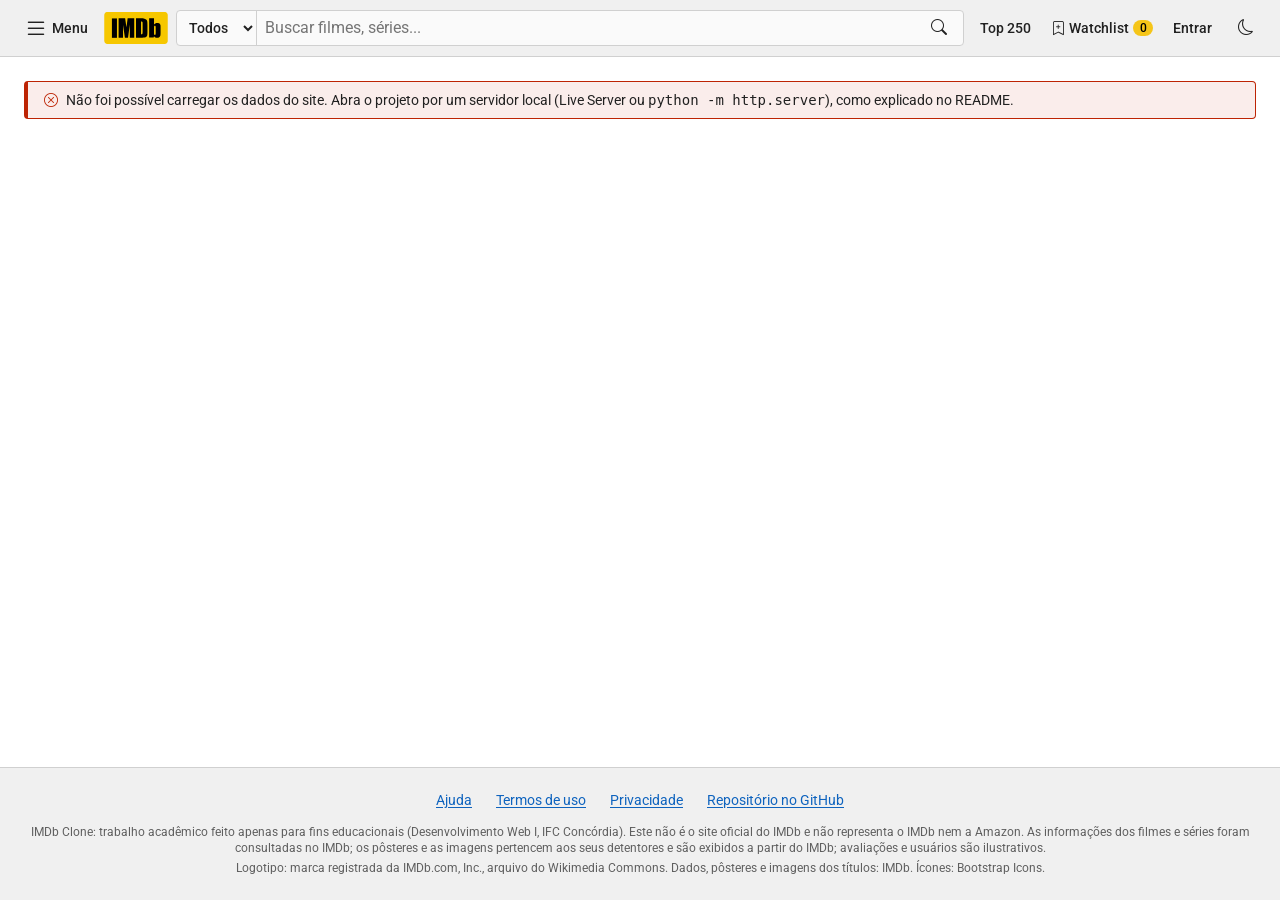
<file: titulo.html>
<!DOCTYPE html>
<html lang="pt-BR">
<head>
  <meta charset="UTF-8">
  <meta name="viewport" content="width=device-width, initial-scale=1">
  <title>Título · IMDb Clone</title>
  <meta name="description" content="Ficha do título: sinopse, elenco, nota média e avaliações.">
  <!-- Fonte Roboto (Google Fonts) e Bootstrap Icons (CDN), conforme a Tabela 5 da Parte 1 -->
  <link rel="preconnect" href="https://fonts.googleapis.com">
  <link rel="preconnect" href="https://fonts.gstatic.com" crossorigin>
  <link rel="stylesheet" href="https://fonts.googleapis.com/css2?family=Roboto:wght@300;400;500;600&display=swap">
  <link rel="stylesheet" href="https://cdn.jsdelivr.net/npm/bootstrap-icons@1.11.3/font/bootstrap-icons.min.css">
  <!-- CSS próprio, em camadas: variáveis → base → componentes → páginas -->
  <link rel="stylesheet" href="css/variaveis.css">
  <link rel="stylesheet" href="css/base.css">
  <link rel="stylesheet" href="css/componentes.css">
  <link rel="stylesheet" href="css/paginas.css">
  <!-- Aplica o tema salvo antes de desenhar a página (evita piscar) -->
  <script src="js/tema-inicial.js"></script>
</head>
<body data-pagina="titulo" data-raiz=".">
  <a class="pular-conteudo" href="#conteudo">Pular para o conteúdo</a>
  <noscript><p class="alerta alerta-erro">Este site precisa de JavaScript ativado para carregar os títulos e as interações.</p></noscript>

  <!-- ===== Cabeçalho global (igual em todas as páginas públicas) ===== -->
  <header class="cabecalho" id="cabecalho">
    <div class="cabecalho-interno">
      <!-- Botão do menu: o JS alterna .aberta em #menu-principal e aria-expanded -->
      <button class="botao-menu" id="botao-menu" type="button" aria-controls="menu-principal" aria-expanded="false">
        <i class="bi bi-list" aria-hidden="true"></i>
        <span class="botao-menu-texto">Menu</span>
        <span class="visualmente-oculto">Abrir menu</span>
      </button>

      <a class="logo" href="index.html">
        <img src="img/logo-imdb.svg" alt="IMDb Clone, ir para a página inicial" width="64" height="32">
      </a>

      <!-- Busca do cabeçalho: envia por GET para a página de busca -->
      <form class="busca-cabecalho" id="form-busca-cabecalho" action="busca.html" method="get" role="search">
        <label class="visualmente-oculto" for="busca-tipo">Tipo de título</label>
        <select id="busca-tipo" name="tipo">
          <option value="">Todos</option>
          <option value="filme">Filmes</option>
          <option value="serie">Séries</option>
        </select>
        <label class="visualmente-oculto" for="busca-termo">Buscar títulos</label>
        <input type="search" id="busca-termo" name="q" placeholder="Buscar filmes, séries..." autocomplete="off">
        <button type="submit">
          <i class="bi bi-search" aria-hidden="true"></i>
          <span class="visualmente-oculto">Buscar</span>
        </button>
      </form>

      <div class="atalhos">
        <a class="atalho atalho-mobile" href="busca.html"><i class="bi bi-search" aria-hidden="true"></i> Buscar</a>
        <a class="atalho atalho-desktop" href="top250.html">Top 250</a>
        <a class="atalho atalho-desktop" href="watchlist.html">
          <i class="bi bi-bookmark-plus" aria-hidden="true"></i> Watchlist
          <span class="contador" data-contador-watchlist>0</span>
        </a>
        <a class="atalho" href="admin/login.html">Entrar</a>
      </div>

      <!-- Alternar tema: o JS troca html[data-tema="escuro"] -->
      <button class="botao-tema" id="botao-tema" type="button" aria-pressed="false">
        <i class="bi bi-moon" aria-hidden="true"></i>
        <span class="visualmente-oculto">Ativar tema escuro</span>
      </button>
    </div>

    <!-- Gaveta do menu (estado "menu aberto" do wireframe) -->
    <nav class="gaveta" id="menu-principal" aria-label="Menu principal">
      <div class="gaveta-topo">
        <button class="botao botao-contorno botao-icone" id="fechar-menu" type="button">
          <i class="bi bi-x-lg" aria-hidden="true"></i>
          <span class="visualmente-oculto">Fechar menu</span>
        </button>
      </div>
      <ul class="gaveta-lista">
        <li><a href="index.html"><i class="bi bi-house" aria-hidden="true"></i> Início</a></li>
        <li><a href="busca.html"><i class="bi bi-search" aria-hidden="true"></i> Busca</a></li>
        <li><a href="top250.html"><i class="bi bi-trophy" aria-hidden="true"></i> Top 250</a></li>
        <li><a href="watchlist.html"><i class="bi bi-bookmark-plus" aria-hidden="true"></i> <span>Watchlist (<span data-contador-watchlist>0</span>)</span></a></li>
        <li><a href="admin/login.html"><i class="bi bi-person-circle" aria-hidden="true"></i> Entrar</a></li>
      </ul>
    </nav>
  </header>

  <main id="conteudo">
    <!-- ===== Ficha do título (o JS/PHP preenche a partir do id na URL) ===== -->
    <article class="ficha" id="ficha-titulo" hidden>
      <header class="ficha-topo">
        <div>
          <h1 id="titulo-nome">Carregando título…</h1>
          <ul class="metadados">
          </ul>
        </div>
        <div class="ficha-notas">
          <div>
            <p class="rotulo-nota">Nota média</p>
            <p class="nota"><i class="bi bi-star-fill" aria-hidden="true"></i> <span class="nota-valor" id="nota-media">—</span><span class="nota-max">/10</span> <span class="nota-votos"></span></p>
          </div>
          <div>
            <p class="rotulo-nota">Sua avaliação</p>
            <button class="botao botao-contorno botao-pequeno" type="button" data-abrir-modal="modal-avaliacao">
              <i class="bi bi-star" aria-hidden="true"></i> Avaliar
            </button>
          </div>
        </div>
      </header>

      <!-- Mídia: pôster, cena e ações principais -->
      <div class="ficha-midia">
        <img class="poster ficha-poster" src="img/sem-poster.svg" alt="" width="300" height="450">

        <!-- Cena do título (o JS preenche com a imagem de banner) -->
        <figure class="cena">
          <img src="img/sem-poster.svg" alt="" width="1280" height="720">
        </figure>

        <div class="ficha-acoes">
          <button class="botao botao-primario botao-grande botao-bloco botao-watchlist" type="button" aria-pressed="false">
            <i class="bi bi-plus-lg" aria-hidden="true"></i> Adicionar à Watchlist
          </button>
          <a class="botao botao-contorno botao-bloco ficha-acao-secundaria" href="#">
            <i class="bi bi-images" aria-hidden="true"></i> Ver foto
          </a>
        </div>
      </div>

      <!-- Gêneros, sinopse e equipe -->
      <div class="ficha-info">
        <ul class="lista-chips" aria-label="Gêneros">
        </ul>
        <p class="sinopse" id="titulo-sinopse"></p>
        <dl class="ficha-equipe">
          <div>
            <dt>Direção</dt>
            <dd></dd>
          </div>
          <div>
            <dt>Elenco</dt>
            <dd></dd>
          </div>
        </dl>
      </div>
    </article>

    <!-- ===== Avaliações aprovadas (RN02: só aparecem depois da moderação) ===== -->
    <section class="avaliacoes" id="avaliacoes" aria-labelledby="titulo-avaliacoes" hidden>
      <div class="secao-topo">
        <h2 class="titulo-secao" id="titulo-avaliacoes">Avaliações de usuários <span class="nota-votos"></span></h2>
        <button class="botao botao-contorno" type="button" id="avaliar" data-abrir-modal="modal-avaliacao">
          <i class="bi bi-plus-lg" aria-hidden="true"></i> Escrever avaliação
        </button>
      </div>
      <div class="grade-avaliacoes" id="lista-avaliacoes">
      </div>
    </section>

    <!-- ===== Modal: escrever avaliação (POST na Parte 3) ===== -->
    <dialog class="modal" id="modal-avaliacao" aria-labelledby="titulo-modal-avaliacao">
      <form id="form-avaliacao" action="#" method="post">
        <div class="modal-topo">
          <h2 id="titulo-modal-avaliacao">Avaliar</h2>
          <button class="botao botao-contorno botao-icone" type="button" data-fechar-modal>
            <i class="bi bi-x-lg" aria-hidden="true"></i>
            <span class="visualmente-oculto">Fechar</span>
          </button>
        </div>

        <input type="hidden" name="titulo_id" value="">

        <div class="modal-corpo">
          <!-- Nota de 1 a 10 com estrelas (radios em ordem invertida, ver componentes.css) -->
          <fieldset class="campo">
            <legend>Nota <span class="obrigatorio" aria-hidden="true">*</span></legend>
            <div class="estrelas">
                <input type="radio" id="nota-10" name="nota" value="10" required>
                <label for="nota-10"><i class="bi bi-star-fill" aria-hidden="true"></i><span class="visualmente-oculto">10 de 10</span></label>
                <input type="radio" id="nota-9" name="nota" value="9" required>
                <label for="nota-9"><i class="bi bi-star-fill" aria-hidden="true"></i><span class="visualmente-oculto">9 de 10</span></label>
                <input type="radio" id="nota-8" name="nota" value="8" required>
                <label for="nota-8"><i class="bi bi-star-fill" aria-hidden="true"></i><span class="visualmente-oculto">8 de 10</span></label>
                <input type="radio" id="nota-7" name="nota" value="7" required>
                <label for="nota-7"><i class="bi bi-star-fill" aria-hidden="true"></i><span class="visualmente-oculto">7 de 10</span></label>
                <input type="radio" id="nota-6" name="nota" value="6" required>
                <label for="nota-6"><i class="bi bi-star-fill" aria-hidden="true"></i><span class="visualmente-oculto">6 de 10</span></label>
                <input type="radio" id="nota-5" name="nota" value="5" required>
                <label for="nota-5"><i class="bi bi-star-fill" aria-hidden="true"></i><span class="visualmente-oculto">5 de 10</span></label>
                <input type="radio" id="nota-4" name="nota" value="4" required>
                <label for="nota-4"><i class="bi bi-star-fill" aria-hidden="true"></i><span class="visualmente-oculto">4 de 10</span></label>
                <input type="radio" id="nota-3" name="nota" value="3" required>
                <label for="nota-3"><i class="bi bi-star-fill" aria-hidden="true"></i><span class="visualmente-oculto">3 de 10</span></label>
                <input type="radio" id="nota-2" name="nota" value="2" required>
                <label for="nota-2"><i class="bi bi-star-fill" aria-hidden="true"></i><span class="visualmente-oculto">2 de 10</span></label>
                <input type="radio" id="nota-1" name="nota" value="1" required>
                <label for="nota-1"><i class="bi bi-star-fill" aria-hidden="true"></i><span class="visualmente-oculto">1 de 10</span></label>
            </div>
            <p class="mensagem-erro" id="erro-nota" aria-live="polite"></p>
          </fieldset>

          <div class="campos-linha">
            <div class="campo">
              <label class="rotulo" for="avaliacao-nome">Nome <span class="obrigatorio" aria-hidden="true">*</span></label>
              <input class="controle" type="text" id="avaliacao-nome" name="nome" required minlength="2" maxlength="60" autocomplete="name" aria-describedby="erro-avaliacao-nome">
              <p class="mensagem-erro" id="erro-avaliacao-nome" aria-live="polite"></p>
            </div>
            <div class="campo">
              <label class="rotulo" for="avaliacao-email">E-mail <span class="obrigatorio" aria-hidden="true">*</span></label>
              <input class="controle" type="email" id="avaliacao-email" name="email" required maxlength="120" autocomplete="email" placeholder="nome@exemplo.com" aria-describedby="erro-avaliacao-email">
              <p class="mensagem-erro" id="erro-avaliacao-email" aria-live="polite"></p>
            </div>
          </div>

          <div class="campo">
            <label class="rotulo" for="avaliacao-titulo">Título da avaliação</label>
            <input class="controle" type="text" id="avaliacao-titulo" name="titulo" maxlength="80">
          </div>

          <div class="campo">
            <label class="rotulo" for="avaliacao-comentario">Comentário <span class="obrigatorio" aria-hidden="true">*</span></label>
            <textarea class="controle" id="avaliacao-comentario" name="comentario" required minlength="10" maxlength="600" aria-describedby="dica-comentario erro-avaliacao-comentario"></textarea>
            <p class="dica" id="dica-comentario">Até 600 caracteres.</p>
            <p class="mensagem-erro" id="erro-avaliacao-comentario" aria-live="polite"></p>
          </div>

          <!-- Mensagem geral do envio: o JS mostra (remove hidden) e troca a classe/texto -->
          <p class="alerta alerta-erro" id="alerta-avaliacao" role="alert" hidden>
            <i class="bi bi-x-circle" aria-hidden="true"></i>
            <span>Este e-mail já avaliou o título.</span>
          </p>
        </div>

        <div class="modal-acoes">
          <button class="botao botao-contorno" type="button" data-fechar-modal>Cancelar</button>
          <button class="botao botao-primario" type="submit">Enviar avaliação</button>
        </div>
      </form>
    </dialog>

  </main>

  <!-- ===== Rodapé (aviso de clone educacional exigido pelo enunciado) ===== -->
  <footer class="rodape" id="rodape">
    <nav aria-label="Links do rodapé">
      <ul class="rodape-links">
        <li><a href="#">Ajuda</a></li>
        <li><a href="#">Termos de uso</a></li>
        <li><a href="#">Privacidade</a></li>
        <li><a href="https://github.com/arthurlorenzett/IMDb_Mock">Repositório no GitHub</a></li>
      </ul>
    </nav>
    <p>IMDb Clone: trabalho acadêmico feito apenas para fins educacionais (Desenvolvimento Web I, IFC Concórdia). Este não é o site oficial do IMDb e não representa o IMDb nem a Amazon. As informações dos filmes e séries foram consultadas no IMDb; os pôsteres e as imagens pertencem aos seus detentores e são exibidos a partir do IMDb; avaliações e usuários são ilustrativos.</p>
    <p>Logotipo: marca registrada da IMDb.com, Inc., arquivo do Wikimedia Commons. Dados, pôsteres e imagens dos títulos: IMDb. Ícones: Bootstrap Icons.</p>
  </footer>
  <!-- JS externo (módulos ES): app.js carrega o site.json e o script desta página -->
  <script type="module" src="js/app.js"></script>
</body>
</html>
</file>
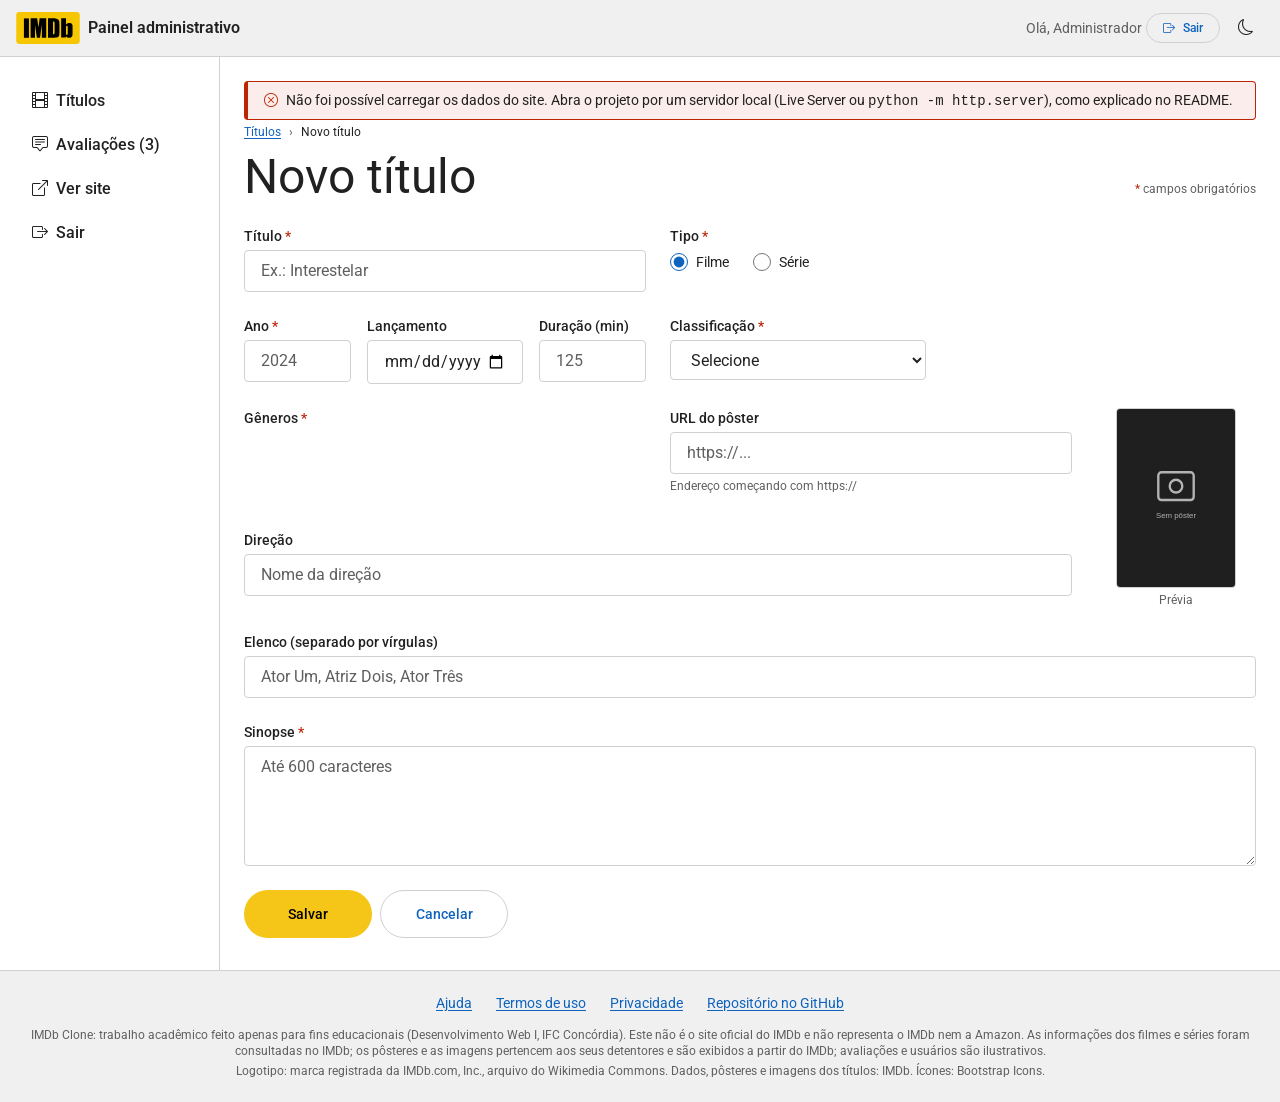
<file: admin/titulo-form.html>
<!DOCTYPE html>
<html lang="pt-BR">
<head>
  <meta charset="UTF-8">
  <meta name="viewport" content="width=device-width, initial-scale=1">
  <title>Novo título · IMDb Clone</title>
  <meta name="description" content="Cadastro e edição de títulos no painel do IMDb Clone.">
  <!-- Fonte Roboto (Google Fonts) e Bootstrap Icons (CDN), conforme a Tabela 5 da Parte 1 -->
  <link rel="preconnect" href="https://fonts.googleapis.com">
  <link rel="preconnect" href="https://fonts.gstatic.com" crossorigin>
  <link rel="stylesheet" href="https://fonts.googleapis.com/css2?family=Roboto:wght@300;400;500;600&display=swap">
  <link rel="stylesheet" href="https://cdn.jsdelivr.net/npm/bootstrap-icons@1.11.3/font/bootstrap-icons.min.css">
  <!-- CSS próprio, em camadas: variáveis → base → componentes → páginas -->
  <link rel="stylesheet" href="../css/variaveis.css">
  <link rel="stylesheet" href="../css/base.css">
  <link rel="stylesheet" href="../css/componentes.css">
  <link rel="stylesheet" href="../css/paginas.css">
  <!-- Aplica o tema salvo antes de desenhar a página (evita piscar) -->
  <script src="../js/tema-inicial.js"></script>
</head>
<body data-pagina="titulo-form" data-raiz="..">
  <a class="pular-conteudo" href="#conteudo">Pular para o conteúdo</a>
  <noscript><p class="alerta alerta-erro">Este site precisa de JavaScript ativado para carregar os títulos e as interações.</p></noscript>

  <!-- ===== Cabeçalho do painel (área restrita) ===== -->
  <header class="cabecalho" id="cabecalho">
    <div class="cabecalho-interno">
      <!-- No mobile o ☰ abre o menu do painel (#menu-admin); no desktop ele vira barra lateral -->
      <button class="botao-menu botao-menu-admin" id="botao-menu" type="button" aria-controls="menu-admin" aria-expanded="false">
        <i class="bi bi-list" aria-hidden="true"></i>
        <span class="visualmente-oculto">Abrir menu do painel</span>
      </button>
      <a class="logo" href="../index.html">
        <img src="../img/logo-imdb.svg" alt="IMDb Clone, ir para o site" width="64" height="32">
      </a>
      <span class="titulo-painel"><span class="titulo-painel-completo">Painel administrativo</span><span class="titulo-painel-curto">Painel</span></span>

      <div class="atalhos">
        <span class="saudacao">Olá, Administrador</span>
        <a class="botao botao-contorno botao-pequeno" href="../admin/login.html" id="botao-sair">
          <i class="bi bi-box-arrow-right" aria-hidden="true"></i> Sair
        </a>
      </div>

      <button class="botao-tema" id="botao-tema" type="button" aria-pressed="false">
        <i class="bi bi-moon" aria-hidden="true"></i>
        <span class="visualmente-oculto">Ativar tema escuro</span>
      </button>
    </div>
  </header>

  <div class="painel-layout">
    <!-- Menu do painel: barra lateral no desktop, gaveta no mobile -->
    <nav class="menu-admin gaveta" id="menu-admin" aria-label="Menu do painel">
      <div class="gaveta-topo">
        <button class="botao botao-contorno botao-icone" id="fechar-menu" type="button">
          <i class="bi bi-x-lg" aria-hidden="true"></i>
          <span class="visualmente-oculto">Fechar menu</span>
        </button>
      </div>
      <ul class="gaveta-lista">
        <li><a href="../admin/painel.html#titulos"><i class="bi bi-film" aria-hidden="true"></i> Títulos</a></li>
        <li><a href="../admin/painel.html#avaliacoes"><i class="bi bi-chat-square-text" aria-hidden="true"></i> Avaliações (3)</a></li>
        <li><a href="../index.html"><i class="bi bi-box-arrow-up-right" aria-hidden="true"></i> Ver site</a></li>
        <li><a href="../admin/login.html"><i class="bi bi-box-arrow-right" aria-hidden="true"></i> Sair</a></li>
      </ul>
    </nav>

    <main id="conteudo">
      <!-- Trilha de navegação -->
      <nav class="trilha" aria-label="Trilha de navegação">
        <ol>
          <li><a href="painel.html#titulos">Títulos</a></li>
          <li aria-current="page">Novo título</li>
        </ol>
      </nav>

      <header class="cabecalho-pagina cabecalho-form">
        <!-- Na edição (?id=) o PHP troca para "Editar título" e preenche os campos -->
        <h1 id="titulo-form-cabecalho">Novo título</h1>
        <p class="subtitulo"><span class="obrigatorio" aria-hidden="true">*</span> campos obrigatórios</p>
      </header>

      <!-- ===== Formulário de título (validação no navegador e, na Parte 3, no PHP) ===== -->
      <form class="form-titulo" id="form-titulo" action="painel.html" method="post">
        <input type="hidden" name="id" value="">

        <div class="campo area-nome">
          <label class="rotulo" for="titulo-nome-campo">Título <span class="obrigatorio" aria-hidden="true">*</span></label>
          <input class="controle" type="text" id="titulo-nome-campo" name="titulo" required minlength="2" maxlength="120" placeholder="Ex.: Interestelar" aria-describedby="erro-titulo-nome">
          <p class="mensagem-erro" id="erro-titulo-nome" aria-live="polite"></p>
        </div>

        <fieldset class="campo area-tipo">
          <legend>Tipo <span class="obrigatorio" aria-hidden="true">*</span></legend>
          <div class="opcoes">
            <label class="opcao"><input type="radio" name="tipo" value="filme" required checked> Filme</label>
            <label class="opcao"><input type="radio" name="tipo" value="serie"> Série</label>
          </div>
        </fieldset>

        <div class="campos-linha area-numeros">
          <div class="campo">
            <label class="rotulo" for="titulo-ano">Ano <span class="obrigatorio" aria-hidden="true">*</span></label>
            <input class="controle" type="number" id="titulo-ano" name="ano" required min="1888" max="2031" step="1" placeholder="2024" aria-describedby="erro-titulo-ano">
            <p class="mensagem-erro" id="erro-titulo-ano" aria-live="polite"></p>
          </div>
          <div class="campo">
            <label class="rotulo" for="titulo-lancamento">Lançamento</label>
            <input class="controle" type="date" id="titulo-lancamento" name="lancamento" min="1888-01-01" max="2031-12-31" aria-describedby="erro-titulo-lancamento">
            <p class="mensagem-erro" id="erro-titulo-lancamento" aria-live="polite"></p>
          </div>
          <div class="campo">
            <label class="rotulo" for="titulo-duracao">Duração (min)</label>
            <input class="controle" type="number" id="titulo-duracao" name="duracao" min="1" max="999" step="1" placeholder="125" aria-describedby="erro-titulo-duracao">
            <p class="mensagem-erro" id="erro-titulo-duracao" aria-live="polite"></p>
          </div>
        </div>

        <div class="campo area-classificacao">
          <label class="rotulo" for="titulo-classificacao">Classificação <span class="obrigatorio" aria-hidden="true">*</span></label>
          <select class="controle" id="titulo-classificacao" name="classificacao" required aria-describedby="erro-titulo-classificacao">
            <option value="">Selecione</option>
            <option value="L">Livre</option>
            <option value="10">10 anos</option>
            <option value="12">12 anos</option>
            <option value="14">14 anos</option>
            <option value="16">16 anos</option>
            <option value="18">18 anos</option>
          </select>
          <p class="mensagem-erro" id="erro-titulo-classificacao" aria-live="polite"></p>
        </div>

        <fieldset class="campo area-generos">
          <legend>Gêneros <span class="obrigatorio" aria-hidden="true">*</span></legend>
          <div class="opcoes">
          </div>
          <!-- "Pelo menos um gênero" não existe em HTML puro: o JS valida e escreve aqui -->
          <p class="mensagem-erro" id="erro-titulo-generos" aria-live="polite"></p>
        </fieldset>

        <div class="campo area-poster">
          <label class="rotulo" for="titulo-poster">URL do pôster</label>
          <input class="controle" type="url" id="titulo-poster" name="poster" pattern="https://.*" placeholder="https://..." aria-describedby="dica-poster erro-titulo-poster">
          <p class="dica" id="dica-poster">Endereço começando com https://</p>
          <p class="mensagem-erro" id="erro-titulo-poster" aria-live="polite"></p>
        </div>

        <!-- Prévia do pôster: o JS troca o src quando a URL muda -->
        <figure class="previa-poster area-previa">
          <img class="poster" id="previa-poster" src="../img/sem-poster.svg" alt="Prévia do pôster informado" width="150" height="225">
          <figcaption class="dica">Prévia</figcaption>
        </figure>

        <div class="campo area-direcao">
          <label class="rotulo" for="titulo-direcao">Direção</label>
          <input class="controle" type="text" id="titulo-direcao" name="direcao" maxlength="120" placeholder="Nome da direção">
        </div>

        <div class="campo area-elenco">
          <label class="rotulo" for="titulo-elenco">Elenco (separado por vírgulas)</label>
          <input class="controle" type="text" id="titulo-elenco" name="elenco" maxlength="300" placeholder="Ator Um, Atriz Dois, Ator Três">
        </div>

        <div class="campo area-sinopse">
          <label class="rotulo" for="titulo-sinopse-campo">Sinopse <span class="obrigatorio" aria-hidden="true">*</span></label>
          <textarea class="controle" id="titulo-sinopse-campo" name="sinopse" required minlength="20" maxlength="600" placeholder="Até 600 caracteres" aria-describedby="erro-titulo-sinopse"></textarea>
          <p class="mensagem-erro" id="erro-titulo-sinopse" aria-live="polite"></p>
        </div>

        <div class="form-acoes area-acoes">
          <button class="botao botao-primario botao-grande" type="submit">Salvar</button>
          <a class="botao botao-contorno botao-grande" href="painel.html">Cancelar</a>
        </div>
      </form>
    </main>
  </div>

  <!-- ===== Rodapé (aviso de clone educacional exigido pelo enunciado) ===== -->
  <footer class="rodape" id="rodape">
    <nav aria-label="Links do rodapé">
      <ul class="rodape-links">
        <li><a href="#">Ajuda</a></li>
        <li><a href="#">Termos de uso</a></li>
        <li><a href="#">Privacidade</a></li>
        <li><a href="https://github.com/arthurlorenzett/IMDb_Mock">Repositório no GitHub</a></li>
      </ul>
    </nav>
    <p>IMDb Clone: trabalho acadêmico feito apenas para fins educacionais (Desenvolvimento Web I, IFC Concórdia). Este não é o site oficial do IMDb e não representa o IMDb nem a Amazon. As informações dos filmes e séries foram consultadas no IMDb; os pôsteres e as imagens pertencem aos seus detentores e são exibidos a partir do IMDb; avaliações e usuários são ilustrativos.</p>
    <p>Logotipo: marca registrada da IMDb.com, Inc., arquivo do Wikimedia Commons. Dados, pôsteres e imagens dos títulos: IMDb. Ícones: Bootstrap Icons.</p>
  </footer>
  <!-- JS externo (módulos ES): app.js carrega o site.json e o script desta página -->
  <script type="module" src="../js/app.js"></script>
</body>
</html>
</file>
<file: css/variaveis.css>
/* ==========================================================================
   variaveis.css — tokens do guia de estilo (Parte 1, seção 4)
   Valores medidos no IMDb em 08/11/2026. Importado antes de todos os outros CSS.
   Tema claro é o padrão; o tema escuro troca só as variáveis (html[data-tema="escuro"]).
   ========================================================================== */

:root {
  /* ---- Cores fixas (iguais nos dois temas) ---- */
  --cor-destaque: #F5C518;        /* botão primário, estrelas, barra dos títulos */
  --cor-sobre-destaque: #000000;  /* texto em cima do amarelo (contraste 12,9:1) */
  --cor-sobre-foto: #FFFFFF;      /* texto e setas em cima de fotos (carrossel) */
  --cor-veu-foto: rgba(0, 0, 0, 0.8);        /* degradê que garante leitura sobre a foto */
  --cor-veu-leve: rgba(0, 0, 0, 0.45);       /* fundo das setas do carrossel */
  --cor-borda-foto: rgba(255, 255, 255, 0.6); /* borda das setas e indicadores do carrossel */

  /* ---- Tema claro (padrão) ---- */
  --cor-fundo: #FFFFFF;
  --cor-cabecalho: #F0F0F0;
  --cor-superficie: #FAFAFA;      /* busca, campos, menus */
  --cor-card: #FFFFFF;            /* cards e pôsteres */
  --cor-botao-secundario: #F0F0F0;
  --cor-borda: #D0D0D0;
  --cor-texto: #212121;           /* 16,1:1 sobre branco */
  --cor-texto-2: #5F5F5F;         /* secundário: metadados, rodapé */
  --cor-link: #0E63BE;            /* links e "Avaliar" (5,9:1) */
  --cor-erro: #BD2404;            /* 6,1:1 */
  --cor-sucesso: #008A00;         /* só ícone e borda (4,5:1) */
  --cor-foco: #0E63BE;            /* contorno de foco visível (teclado) */
  --cor-sombra: rgba(0, 0, 0, 0.12);
  --cor-fundo-modal: rgba(0, 0, 0, 0.6);  /* véu atrás de modais e da gaveta */

  /* ---- Tipografia ---- */
  --fonte: "Roboto", Helvetica, Arial, sans-serif;
  --tam-h1: 3rem;          /* 48px / 50px — peso 300 */
  --alt-h1: 3.125rem;
  --tam-h2: 1.375rem;      /* 22px / 26px — peso 600 */
  --alt-h2: 1.625rem;
  --tam-texto: 1rem;       /* 16px / 24px — peso 400 */
  --alt-texto: 1.5rem;
  --tam-botao: 0.875rem;   /* 14px / 20px — peso 500 */
  --alt-botao: 1.25rem;
  --tam-legenda: 0.75rem;  /* 12px / 16px — peso 400 */
  --alt-legenda: 1rem;
  --peso-leve: 300;
  --peso-normal: 400;
  --peso-medio: 500;
  --peso-forte: 600;

  /* ---- Formas e medidas ---- */
  --raio-botao: 24px;      /* pílula */
  --raio-card: 12px;
  --raio-chip: 16px;
  --raio-campo: 4px;
  --altura-botao: 36px;
  --altura-botao-grande: 48px;
  --altura-chip: 30px;
  --altura-cabecalho: 56px;
  --largura-maxima: 1280px;
  --barra-titulo: 4px;     /* barra amarela à esquerda do h2 */
  --espaco-1: 0.25rem;
  --espaco-2: 0.5rem;
  --espaco-3: 1rem;
  --espaco-4: 1.5rem;
  --espaco-5: 2rem;

  /* ---- Movimento ---- */
  --transicao: 0.2s ease;
}

/* Tema escuro (o JS do colega só troca o atributo: html[data-tema="escuro"]) */
html[data-tema="escuro"] {
  --cor-fundo: #000000;
  --cor-cabecalho: #121212;
  --cor-superficie: #1F1F1F;
  --cor-card: #1A1A1A;
  --cor-botao-secundario: #2C2C2C;
  --cor-borda: #3A3A3A;
  --cor-texto: #FFFFFF;           /* 21:1 sobre o fundo */
  --cor-texto-2: #B3B3B3;         /* 10:1 */
  --cor-link: #5799EF;            /* 7,2:1 */
  --cor-erro: #FB3C3C;            /* 5,8:1 */
  --cor-sucesso: #67AD4B;         /* 7,7:1 */
  --cor-foco: #5799EF;
  --cor-sombra: rgba(0, 0, 0, 0.5);
}

/* Breakpoints adotados (não dá para usar variável dentro de @media):
   mobile  : até 599px
   tablet  : a partir de 600px   → @media (min-width: 600px)
   desktop : a partir de 1024px  → @media (min-width: 1024px) */

/* Mobile: títulos menores (h1 28/32, h2 18/22) */
@media (max-width: 599px) {
  :root {
    --tam-h1: 1.75rem;
    --alt-h1: 2rem;
    --tam-h2: 1.125rem;
    --alt-h2: 1.375rem;
  }
}
</file>
<file: css/base.css>
/* ==========================================================================
   base.css — reset, tipografia, layout geral, cabeçalho, rodapé e utilitários.
   Usa só as variáveis de variaveis.css (cores e fontes do guia de estilo).
   ========================================================================== */

/* ---- Reset mínimo ---- */
*,
*::before,
*::after {
  box-sizing: border-box;
}

body,
h1, h2, h3, h4,
p, ul, ol, figure, fieldset {
  margin: 0;
}

ul[class],
ol[class] {
  padding: 0;
  list-style: none;
}

img {
  display: block;
  max-width: 100%;
  height: auto;
}

button,
input,
select,
textarea {
  font: inherit;
  color: inherit;
}

/* ---- Página ---- */
body {
  display: flex;               /* rodapé sempre no fim, mesmo com pouco conteúdo */
  flex-direction: column;
  min-height: 100vh;
  background: var(--cor-fundo);
  color: var(--cor-texto);
  font-family: var(--fonte);
  font-size: var(--tam-texto);
  line-height: var(--alt-texto);
  font-weight: var(--peso-normal);
  transition: background-color var(--transicao), color var(--transicao);
}

main {
  flex: 1;
  width: 100%;
  max-width: var(--largura-maxima);
  margin: 0 auto;
  padding: var(--espaco-4) var(--espaco-3) var(--espaco-5);
}

/* ---- Tipografia (escala da Tabela 4 da Parte 1) ---- */
h1 {
  font-size: var(--tam-h1);
  line-height: var(--alt-h1);
  font-weight: var(--peso-normal);
}

h2 {
  font-size: var(--tam-h2);
  line-height: var(--alt-h2);
  font-weight: var(--peso-forte);
}

h3 {
  font-size: var(--tam-texto);
  line-height: var(--alt-texto);
  font-weight: var(--peso-forte);
}

a {
  color: var(--cor-link);
  text-underline-offset: 2px;
}

a:hover {
  text-decoration-thickness: 2px;
}

/* Foco visível para quem navega pelo teclado (2.4 do enunciado) */
:focus-visible {
  outline: 2px solid var(--cor-foco);
  outline-offset: 2px;
}

/* Título de seção com a barra amarela de 4 px à esquerda (guia 4.3) */
.titulo-secao {
  display: flex;
  align-items: center;
  gap: var(--espaco-2);
  padding-left: var(--espaco-3);
  border-left: var(--barra-titulo) solid var(--cor-destaque);
}

.subtitulo {
  color: var(--cor-texto-2);
  font-size: var(--tam-legenda);
  line-height: var(--alt-legenda);
}

/* Cabeçalho da página: h1 + linha de apoio */
.cabecalho-pagina {
  margin-bottom: var(--espaco-4);
}

.cabecalho-pagina .subtitulo {
  margin-top: var(--espaco-1);
}

/* ==========================================================================
   Cabeçalho global (o mesmo HTML em todas as páginas)
   ========================================================================== */
.cabecalho {
  position: sticky;            /* continua visível ao rolar */
  top: 0;
  z-index: 10;
  background: var(--cor-cabecalho);
  border-bottom: 1px solid var(--cor-borda);
}

.cabecalho-interno {
  display: flex;
  align-items: center;
  gap: var(--espaco-2);
  max-width: var(--largura-maxima);
  min-height: var(--altura-cabecalho);
  margin: 0 auto;
  padding: var(--espaco-2) var(--espaco-3);
}

.logo {
  flex-shrink: 0;
  border-radius: var(--raio-campo);
}

.logo img {
  width: 64px;
  height: 32px;
}

/* Botão ☰ / "Menu": o JS do colega alterna a classe .aberta na gaveta */
.botao-menu {
  display: inline-flex;
  align-items: center;
  gap: var(--espaco-1);
  height: var(--altura-botao);
  padding: 0 var(--espaco-2);
  border: 0;
  border-radius: var(--raio-campo);
  background: transparent;
  font-size: var(--tam-botao);
  font-weight: var(--peso-medio);
  cursor: pointer;
  transition: background-color var(--transicao);
}

.botao-menu:hover {
  background: var(--cor-botao-secundario);
}

.botao-menu .bi {
  font-size: 1.5rem;
}

.botao-menu-texto {
  display: none;               /* no mobile só o ícone ☰ */
}

/* Busca do cabeçalho (GET → busca.html) */
.busca-cabecalho {
  display: none;               /* no mobile vira o link "Buscar" */
  flex: 1;
  height: var(--altura-botao);
  border: 1px solid var(--cor-borda);
  border-radius: var(--raio-campo);
  background: var(--cor-superficie);
  overflow: hidden;
  transition: border-color var(--transicao);
}

.busca-cabecalho:focus-within {
  border-color: var(--cor-foco);
  box-shadow: 0 0 0 1px var(--cor-foco);
}

.busca-cabecalho select,
.busca-cabecalho input,
.busca-cabecalho button {
  border: 0;
  background: transparent;
}

.busca-cabecalho select {
  padding: 0 var(--espaco-2);
  border-right: 1px solid var(--cor-borda);
  font-size: var(--tam-botao);
  font-weight: var(--peso-medio);
}

.busca-cabecalho input {
  flex: 1;
  min-width: 0;
  padding: 0 var(--espaco-2);
}

.busca-cabecalho button {
  padding: 0 var(--espaco-3);
  cursor: pointer;
}

/* O contorno de foco fica no formulário inteiro (:focus-within acima) */
.busca-cabecalho input:focus-visible,
.busca-cabecalho select:focus-visible,
.busca-cabecalho button:focus-visible {
  outline: none;
}

/* Atalhos à direita: Buscar (mobile), Top 250, Watchlist, Entrar */
.atalhos {
  display: flex;
  align-items: center;
  gap: var(--espaco-1);
  margin-left: auto;
}

.atalho {
  display: inline-flex;
  align-items: center;
  gap: var(--espaco-1);
  height: var(--altura-botao);
  padding: 0 var(--espaco-2);
  border-radius: var(--raio-campo);
  color: var(--cor-texto);
  font-size: var(--tam-botao);
  font-weight: var(--peso-medio);
  text-decoration: none;
  white-space: nowrap;
  transition: background-color var(--transicao);
}

.atalho:hover {
  background: var(--cor-botao-secundario);
}

.atalho-desktop {
  display: none;
}

/* Contador da Watchlist (o JS atualiza o número) */
.contador {
  min-width: 1.25rem;
  padding: 0 var(--espaco-1);
  border-radius: var(--raio-chip);
  background: var(--cor-destaque);
  color: var(--cor-sobre-destaque);
  font-size: var(--tam-legenda);
  line-height: var(--alt-legenda);
  text-align: center;
}

/* Botão de alternar tema (o JS troca html[data-tema]) */
.botao-tema {
  flex-shrink: 0;
  width: var(--altura-botao);
  height: var(--altura-botao);
  border: 0;
  border-radius: 50%;
  background: transparent;
  cursor: pointer;
  transition: background-color var(--transicao);
}

.botao-tema:hover {
  background: var(--cor-botao-secundario);
}

/* ---- Gaveta do menu (estado "menu aberto" do wireframe) ----
   Fechada: fora da tela e invisível (não recebe foco pelo Tab).
   Aberta: o JS adiciona .aberta e muda aria-expanded do botão. */
.gaveta {
  position: fixed;
  inset: 0 auto 0 0;
  z-index: 20;
  width: min(300px, 85vw);
  padding: var(--espaco-3);
  background: var(--cor-cabecalho);
  box-shadow: 4px 0 16px var(--cor-sombra);
  transform: translateX(-100%);
  visibility: hidden;
  transition: transform var(--transicao), visibility var(--transicao);
}

.gaveta.aberta {
  transform: translateX(0);
  visibility: visible;
}

.gaveta-topo {
  display: flex;
  justify-content: flex-end;
  margin-bottom: var(--espaco-2);
}

.gaveta-lista a {
  display: flex;
  align-items: center;
  gap: var(--espaco-2);
  padding: var(--espaco-2) var(--espaco-3);
  border-radius: var(--raio-campo);
  color: var(--cor-texto);
  font-weight: var(--peso-medio);
  text-decoration: none;
  transition: background-color var(--transicao);
}

.gaveta-lista a:hover,
.gaveta-lista a[aria-current="page"] {
  background: var(--cor-botao-secundario);
}

.gaveta-lista a[aria-current="page"] {
  box-shadow: inset var(--barra-titulo) 0 0 var(--cor-destaque);
}

/* ==========================================================================
   Cabeçalho do painel (páginas admin com sessão)
   ========================================================================== */
.titulo-painel {
  font-weight: var(--peso-forte);
  white-space: nowrap;
}

.titulo-painel-completo,
.saudacao {
  display: none;
}

.saudacao {
  color: var(--cor-texto-2);
  font-size: var(--tam-botao);
}

/* ==========================================================================
   Rodapé (aviso de clone educacional exigido pelo enunciado)
   ========================================================================== */
.rodape {
  padding: var(--espaco-4) var(--espaco-3);
  background: var(--cor-cabecalho);
  border-top: 1px solid var(--cor-borda);
  color: var(--cor-texto-2);
  font-size: var(--tam-legenda);
  line-height: var(--alt-legenda);
  text-align: center;
}

.rodape-links {
  display: flex;
  flex-wrap: wrap;
  justify-content: center;
  gap: var(--espaco-2) var(--espaco-4);
  margin-bottom: var(--espaco-3);
  font-size: var(--tam-botao);
}

.rodape p + p {
  margin-top: var(--espaco-1);
}

/* ==========================================================================
   Utilitários
   ========================================================================== */

/* Esconde da tela mas mantém para leitores de tela (rótulos e textos de ícones) */
.visualmente-oculto {
  position: absolute;
  top: 0;                      /* sem isso, dentro de listas com rolagem lateral ele "empurra" a página */
  left: 0;
  width: 1px;
  height: 1px;
  overflow: hidden;
  clip-path: inset(50%);
  white-space: nowrap;
}

/* Link "Pular para o conteúdo": aparece só ao receber foco pelo Tab */
.pular-conteudo {
  position: absolute;
  top: var(--espaco-2);
  left: var(--espaco-2);
  z-index: 30;
  padding: var(--espaco-2) var(--espaco-3);
  background: var(--cor-destaque);
  color: var(--cor-sobre-destaque);
  transform: translateY(-200%);
  transition: transform var(--transicao);
}

.pular-conteudo:focus {
  transform: translateY(0);
}

[hidden] {
  display: none !important;
}

/* ==========================================================================
   Breakpoints (600 px e 1024 px, guia 4.3)
   ========================================================================== */

/* Tablet: busca do cabeçalho aparece e o link "Buscar" some */
@media (min-width: 600px) {
  main {
    padding-left: var(--espaco-4);
    padding-right: var(--espaco-4);
  }

  .busca-cabecalho {
    display: flex;
  }

  .atalho-mobile {
    display: none;
  }

  .titulo-painel-completo {
    display: inline;
  }

  .titulo-painel-curto {
    display: none;
  }
}

/* Desktop: botão "Menu" com texto, atalhos Top 250/Watchlist e saudação do painel */
@media (min-width: 1024px) {
  .botao-menu-texto,
  .saudacao {
    display: inline;
  }

  .atalho-desktop {
    display: inline-flex;
  }
}

/* Respeita quem pede menos movimento no sistema */
@media (prefers-reduced-motion: reduce) {
  * {
    transition: none !important;
    animation: none !important;
  }
}
</file>
<file: css/componentes.css>
/* ==========================================================================
   componentes.css — botões, chips, nota, cards, campos de formulário, alertas,
   modal, tabela, carrossel e paginação (guia de estilo 4.3, Figura 10).
   ========================================================================== */

/* ==========================================================================
   Botões: pílula de 36 px; 48 px nas ações de destaque.
   O amarelo fica reservado à ação principal de cada tela.
   ========================================================================== */
.botao {
  display: inline-flex;
  align-items: center;
  justify-content: center;
  gap: var(--espaco-2);
  height: var(--altura-botao);
  padding: 0 var(--espaco-3);
  border: 1px solid transparent;
  border-radius: var(--raio-botao);
  font-size: var(--tam-botao);
  line-height: var(--alt-botao);
  font-weight: var(--peso-medio);
  text-decoration: none;
  white-space: nowrap;
  cursor: pointer;
  transition: background-color var(--transicao), border-color var(--transicao),
              color var(--transicao), transform var(--transicao);
}

.botao:active {
  transform: scale(0.97);      /* "afunda" um pouco ao clicar */
}

.botao-primario {
  background: var(--cor-destaque);
  color: var(--cor-sobre-destaque);
}

.botao-primario:hover {
  background: color-mix(in srgb, var(--cor-destaque) 85%, var(--cor-sobre-destaque));
}

.botao-secundario {
  background: var(--cor-botao-secundario);
  color: var(--cor-link);
}

.botao-secundario:hover {
  background: color-mix(in srgb, var(--cor-botao-secundario) 85%, var(--cor-texto));
}

.botao-contorno {
  background: transparent;
  border-color: var(--cor-borda);
  color: var(--cor-link);
}

.botao-contorno:hover {
  border-color: var(--cor-link);
  background: color-mix(in srgb, var(--cor-link) 8%, transparent);
}

/* Botão com cara de link (ex.: "Avaliar", "Limpar filtros") */
.botao-texto {
  height: auto;
  padding: 0;
  background: transparent;
  color: var(--cor-link);
}

.botao-texto:hover {
  text-decoration: underline;
}

.botao-perigo {
  background: var(--cor-erro);
  color: var(--cor-fundo);
}

.botao-perigo:hover {
  background: color-mix(in srgb, var(--cor-erro) 85%, var(--cor-texto));
}

.botao-grande {
  height: var(--altura-botao-grande);
  padding: 0 var(--espaco-4);
}

.botao-pequeno {
  height: var(--altura-chip);
  padding: 0 var(--espaco-3);
  font-size: var(--tam-legenda);
}

.botao-bloco {
  width: 100%;
}

/* Só ícone (ex.: ×, ☆, +); o texto fica em .visualmente-oculto */
.botao-icone {
  width: var(--altura-botao);
  padding: 0;
  border-radius: 50%;
}

.botao-icone.botao-pequeno {
  width: var(--altura-chip);
}

/* Watchlist: o JS troca aria-pressed="true" quando o título é salvo */
.botao-watchlist[aria-pressed="true"] {
  background: var(--cor-link);
  border-color: var(--cor-link);
  color: var(--cor-fundo);
}

/* ==========================================================================
   Chips de gênero (30 px de altura)
   ========================================================================== */
.lista-chips {
  display: flex;
  flex-wrap: wrap;
  gap: var(--espaco-2);
}

.chip {
  display: inline-flex;
  align-items: center;
  height: var(--altura-chip);
  padding: 0 var(--espaco-3);
  border: 1px solid var(--cor-borda);
  border-radius: var(--raio-chip);
  color: var(--cor-texto);
  font-size: var(--tam-botao);
  text-decoration: none;
  transition: background-color var(--transicao), border-color var(--transicao);
}

.chip:hover {
  border-color: var(--cor-texto-2);
  background: var(--cor-botao-secundario);
}

/* ==========================================================================
   Nota (estrela amarela + valor)
   ========================================================================== */
.nota {
  display: inline-flex;
  align-items: center;
  gap: var(--espaco-1);
  white-space: nowrap;
}

.nota .bi-star-fill {
  color: var(--cor-destaque);
}

.nota-valor {
  font-weight: var(--peso-forte);
}

.nota-max,
.nota-votos {
  color: var(--cor-texto-2);
  font-size: var(--tam-legenda);
}

/* Metadados: ano · classificação · duração · gêneros */
.metadados {
  display: flex;
  flex-wrap: wrap;
  gap: 0 var(--espaco-2);
  color: var(--cor-texto-2);
  font-size: var(--tam-legenda);
  line-height: var(--alt-legenda);
}

.metadados li + li::before {
  content: "·";
  margin-right: var(--espaco-2);
}

/* ==========================================================================
   Card de título (pôster vertical) — Início
   ========================================================================== */
.cartao-titulo {
  display: flex;
  flex-direction: column;
  border: 1px solid var(--cor-borda);
  border-radius: var(--raio-card);
  background: var(--cor-card);
  overflow: hidden;
  transition: transform var(--transicao), box-shadow var(--transicao);
}

.cartao-titulo:hover,
.cartao-titulo:focus-within {
  transform: translateY(-4px);
  box-shadow: 0 8px 20px var(--cor-sombra);
}

/* Pôster sempre 2:3, recortado sem distorcer */
.poster {
  width: 100%;
  aspect-ratio: 2 / 3;
  object-fit: cover;
  background: var(--cor-superficie);
}

.cartao-corpo {
  display: flex;
  flex: 1;
  flex-direction: column;
  gap: var(--espaco-2);
  padding: var(--espaco-2) var(--espaco-3) var(--espaco-3);
}

.cartao-linha-nota {
  display: flex;
  align-items: center;
  justify-content: space-between;
}

.cartao-titulo h3 {
  flex: 1;                     /* empurra o botão para a base do card */
  font-size: var(--tam-botao);
  line-height: var(--alt-botao);
}

.cartao-titulo h3 a {
  color: var(--cor-texto);
  text-decoration: none;
}

.cartao-titulo h3 a:hover {
  text-decoration: underline;
}

/* ==========================================================================
   Item de lista (pôster pequeno + dados + ações) — Busca, Watchlist, Top 250 mobile
   ========================================================================== */
.lista-itens {
  display: grid;
  gap: var(--espaco-3);
}

.item-lista {
  display: grid;
  grid-template-columns: 72px 1fr;
  gap: var(--espaco-3);
  padding: var(--espaco-3);
  border: 1px solid var(--cor-borda);
  border-radius: var(--raio-card);
  background: var(--cor-card);
  transition: border-color var(--transicao);
}

.item-lista:hover {
  border-color: var(--cor-texto-2);
}

.item-lista .poster {
  border-radius: var(--raio-campo);
}

.item-info {
  display: flex;
  flex-direction: column;
  gap: var(--espaco-1);
  min-width: 0;
}

.item-info h2,
.item-info h3 {
  font-size: var(--tam-texto);
  line-height: var(--alt-texto);
  font-weight: var(--peso-medio);
}

.item-sinopse {
  color: var(--cor-texto-2);
  font-size: var(--tam-botao);
  line-height: var(--alt-botao);
}

.item-acoes {
  display: flex;
  flex-wrap: wrap;
  gap: var(--espaco-2);
  grid-column: 1 / -1;        /* no mobile as ações ficam embaixo */
}

@media (min-width: 600px) {
  .item-lista {
    grid-template-columns: 72px 1fr auto;
    align-items: center;
  }

  .item-acoes {
    flex-direction: column;
    grid-column: auto;
  }
}

/* ==========================================================================
   Formulários: raio 4 px e borda cinza; foco com borda azul de 2 px;
   erro com borda vermelha e mensagem logo abaixo do campo.
   ========================================================================== */
.campo {
  display: flex;
  flex-direction: column;
  gap: var(--espaco-1);
}

.rotulo,
.campo legend {
  font-size: var(--tam-botao);
  line-height: var(--alt-botao);
  font-weight: var(--peso-medio);
}

.obrigatorio {
  color: var(--cor-erro);
}

.controle {
  width: 100%;
  min-height: 40px;
  padding: var(--espaco-2) var(--espaco-3);
  border: 1px solid var(--cor-borda);
  border-radius: var(--raio-campo);
  background: var(--cor-fundo);
  transition: border-color var(--transicao), box-shadow var(--transicao);
}

textarea.controle {
  min-height: 120px;
  resize: vertical;
}

.controle::placeholder {
  color: var(--cor-texto-2);
}

.controle:hover {
  border-color: var(--cor-texto-2);
}

/* Foco: a borda vira azul e a sombra completa os 2 px */
.controle:focus-visible {
  outline: none;
  border-color: var(--cor-foco);
  box-shadow: 0 0 0 1px var(--cor-foco);
}

/* Erro: o JS marca aria-invalid="true"; sem JS, :user-invalid (depois que a pessoa mexe) */
.controle[aria-invalid="true"],
.controle:user-invalid {
  border-color: var(--cor-erro);
}

.controle[aria-invalid="true"]:focus-visible,
.controle:user-invalid:focus-visible {
  box-shadow: 0 0 0 1px var(--cor-erro);
}

/* Mensagem de erro do campo: fica vazia até o JS escrever nela */
.mensagem-erro {
  color: var(--cor-erro);
  font-size: var(--tam-legenda);
  line-height: var(--alt-legenda);
}

.mensagem-erro:empty {
  display: none;
}

.mensagem-erro:not(:empty)::before {
  content: "✕ ";               /* símbolo junto do texto: o erro não depende só da cor */
}

.dica {
  color: var(--cor-texto-2);
  font-size: var(--tam-legenda);
  line-height: var(--alt-legenda);
}

/* Campo de senha com o botão "Mostrar" dentro */
.campo-senha {
  position: relative;
}

.campo-senha .controle {
  padding-right: 5.5rem;
}

.campo-senha .botao-texto {
  position: absolute;
  top: 50%;
  right: var(--espaco-3);
  transform: translateY(-50%);
  font-size: var(--tam-legenda);
}

/* Grupos de checkbox e radio */
fieldset.campo {
  min-width: 0;
  padding: 0;
  border: 0;
}

fieldset.campo legend {
  padding: 0;
  margin-bottom: var(--espaco-1);
}

.opcoes {
  display: flex;
  flex-wrap: wrap;
  gap: var(--espaco-2) var(--espaco-4);
}

.opcoes-coluna {
  flex-direction: column;
}

.opcao {
  display: inline-flex;
  align-items: center;
  gap: var(--espaco-2);
  font-size: var(--tam-botao);
  cursor: pointer;
}

.opcao input {
  width: 1.125rem;
  height: 1.125rem;
  margin: 0;
  accent-color: var(--cor-link);
  cursor: pointer;
}

/* Linha com dois ou mais campos lado a lado */
.campos-linha {
  display: grid;
  grid-template-columns: repeat(auto-fit, minmax(120px, 1fr));
  gap: var(--espaco-3);
}

/* ---- Nota com estrelas (radios 10 → 1 em ordem invertida) ----
   row-reverse mostra 1 → 10 na tela; assim "~" (irmãos seguintes)
   pinta as estrelas à esquerda da escolhida ou da que está sob o mouse. */
.estrelas {
  display: inline-flex;
  flex-direction: row-reverse;
  justify-content: flex-end;
  gap: 2px;
}

.estrelas input {
  position: absolute;
  opacity: 0;
}

.estrelas label {
  color: var(--cor-borda);
  font-size: 1.5rem;
  cursor: pointer;
  transition: color var(--transicao), transform var(--transicao);
}

.estrelas input:checked ~ label,
.estrelas label:hover,
.estrelas label:hover ~ label {
  color: var(--cor-destaque);
}

.estrelas label:hover {
  transform: scale(1.15);
}

.estrelas input:focus-visible + label {
  outline: 2px solid var(--cor-foco);
  outline-offset: 2px;
  border-radius: var(--raio-campo);
}

/* ==========================================================================
   Alertas: ícone + borda colorida + texto (não dependem só da cor)
   ========================================================================== */
.alerta {
  display: flex;
  align-items: flex-start;
  gap: var(--espaco-2);
  padding: var(--espaco-2) var(--espaco-3);
  border: 1px solid;
  border-left-width: var(--barra-titulo);
  border-radius: var(--raio-campo);
  color: var(--cor-texto);
  font-size: var(--tam-botao);
  line-height: var(--alt-botao);
  animation: aparecer 0.3s ease;
}

.alerta-sucesso {
  border-color: var(--cor-sucesso);
  background: color-mix(in srgb, var(--cor-sucesso) 8%, var(--cor-fundo));
}

.alerta-sucesso .bi {
  color: var(--cor-sucesso);
}

.alerta-erro {
  border-color: var(--cor-erro);
  background: color-mix(in srgb, var(--cor-erro) 8%, var(--cor-fundo));
}

.alerta-erro .bi {
  color: var(--cor-erro);
}

@keyframes aparecer {
  from {
    opacity: 0;
    transform: translateY(-6px);
  }
  to {
    opacity: 1;
    transform: translateY(0);
  }
}

/* ==========================================================================
   Modal (<dialog>): o JS abre com showModal() e fecha com close()
   ========================================================================== */
.modal {
  width: min(560px, calc(100% - 2rem));
  max-height: calc(100% - 2rem);
  padding: var(--espaco-4);
  border: 1px solid var(--cor-borda);
  border-radius: var(--raio-card);
  background: var(--cor-card);
  color: var(--cor-texto);
  box-shadow: 0 16px 40px var(--cor-sombra);
}

.modal[open] {
  animation: aparecer 0.25s ease;
}

.modal::backdrop {
  background: var(--cor-fundo-modal);
}

.modal-topo {
  display: flex;
  align-items: center;
  justify-content: space-between;
  gap: var(--espaco-3);
  margin-bottom: var(--espaco-3);
}

.modal-topo h2 {
  font-size: var(--tam-h2);
}

.modal-corpo {
  display: grid;
  gap: var(--espaco-3);
}

.modal-acoes {
  display: flex;
  flex-wrap: wrap;
  justify-content: flex-end;
  gap: var(--espaco-2);
  margin-top: var(--espaco-4);
}

/* ==========================================================================
   Tabela (Top 250 e painel)
   ========================================================================== */
.tabela-rolagem {
  overflow-x: auto;            /* no celular a tabela rola de lado em vez de quebrar a página */
  border: 1px solid var(--cor-borda);
  border-radius: var(--raio-card);
}

.tabela {
  width: 100%;
  border-collapse: collapse;
  font-size: var(--tam-botao);
  line-height: var(--alt-botao);
}

.tabela caption {
  padding: var(--espaco-2) var(--espaco-3);
  color: var(--cor-texto-2);
  font-size: var(--tam-legenda);
  text-align: left;
}

.tabela th,
.tabela td {
  padding: var(--espaco-2) var(--espaco-3);
  border-bottom: 1px solid var(--cor-borda);
  text-align: left;
  vertical-align: middle;
}

.tabela thead th {
  background: var(--cor-superficie);
  font-weight: var(--peso-forte);
  white-space: nowrap;
}

.tabela tbody tr:last-child td,
.tabela tbody tr:last-child th {
  border-bottom: 0;
}

/* Linhas zebradas e destaque ao passar o mouse */
.tabela tbody tr:nth-child(even) {
  background: var(--cor-superficie);
}

.tabela tbody tr {
  transition: background-color var(--transicao);
}

.tabela tbody tr:hover {
  background: var(--cor-botao-secundario);
}

.tabela .numero {
  text-align: right;
  font-variant-numeric: tabular-nums;
}

.tabela .centro {
  text-align: center;
}

/* Cabeçalho ordenável: o JS troca aria-sort no <th> */
.botao-ordenar {
  display: inline-flex;
  align-items: center;
  gap: var(--espaco-1);
  padding: 0;
  border: 0;
  background: transparent;
  color: var(--cor-link);
  font-weight: var(--peso-forte);
  cursor: pointer;
}

.botao-ordenar .bi {
  transition: transform var(--transicao);
}

th[aria-sort="ascending"] .botao-ordenar .bi {
  transform: rotate(180deg);
}

/* ==========================================================================
   Carrossel (Início): o JS move .carrossel-trilho e marca o indicador atual
   ========================================================================== */
.carrossel {
  position: relative;
  border-radius: var(--raio-card);
  background: var(--cor-card);
  overflow: hidden;
}

.carrossel-trilho {
  display: flex;
  transition: transform 0.5s ease;
}

.carrossel-slide {
  position: relative;
  flex: 0 0 100%;
  aspect-ratio: 16 / 9;
}

.carrossel-slide img {
  width: 100%;
  height: 100%;
  object-fit: cover;
}

/* Legenda sobre a imagem, com degradê para garantir leitura */
.carrossel-legenda {
  position: absolute;
  inset: auto 0 0;
  display: flex;
  align-items: flex-end;
  gap: var(--espaco-3);
  padding: var(--espaco-5) var(--espaco-4) var(--espaco-5);
  background: linear-gradient(transparent, var(--cor-veu-foto));
  color: var(--cor-sobre-foto);  /* sempre branco: fica sobre foto escura nos dois temas */
}

.carrossel-legenda h3 {
  font-size: var(--tam-h2);
  line-height: var(--alt-h2);
}

.carrossel-legenda p {
  font-size: var(--tam-botao);
}

.carrossel-legenda .bi-play-circle {
  font-size: 3rem;
  line-height: 1;
  transition: color var(--transicao);
}

.carrossel-legenda a {
  display: flex;
  align-items: flex-end;
  gap: var(--espaco-3);
  color: inherit;
  text-decoration: none;
}

.carrossel-legenda a:hover .bi-play-circle {
  color: var(--cor-destaque);
}

.carrossel-seta {
  position: absolute;
  top: 40%;
  z-index: 1;
  width: 44px;
  height: 64px;
  border: 1px solid var(--cor-borda-foto);
  border-radius: var(--raio-campo);
  background: var(--cor-veu-leve);
  color: var(--cor-sobre-foto);
  font-size: 1.5rem;
  cursor: pointer;
  transition: color var(--transicao), background-color var(--transicao);
}

.carrossel-seta:hover {
  background: var(--cor-veu-foto);
  color: var(--cor-destaque);
}

.carrossel-anterior {
  left: var(--espaco-3);
}

.carrossel-proximo {
  right: var(--espaco-3);
}

.carrossel-indicadores {
  position: absolute;
  bottom: var(--espaco-2);
  left: 50%;
  display: flex;
  gap: var(--espaco-2);
  transform: translateX(-50%);
}

.carrossel-indicadores button {
  width: 10px;
  height: 10px;
  padding: 0;
  border: 0;
  border-radius: 50%;
  background: var(--cor-borda-foto);
  cursor: pointer;
  transition: background-color var(--transicao), width var(--transicao);
}

/* Indicador do slide atual: o JS coloca aria-current="true" */
.carrossel-indicadores button[aria-current="true"] {
  width: 24px;
  border-radius: 5px;
  background: var(--cor-destaque);
}

/* ==========================================================================
   Paginação (Busca)
   ========================================================================== */
.paginacao ol {
  padding: 0;
  list-style: none;
  display: flex;
  justify-content: center;
  gap: var(--espaco-2);
}

.paginacao a {
  display: inline-flex;
  align-items: center;
  justify-content: center;
  width: var(--altura-botao);
  height: var(--altura-botao);
  border: 1px solid var(--cor-borda);
  border-radius: 50%;
  color: var(--cor-link);
  font-size: var(--tam-botao);
  text-decoration: none;
  transition: background-color var(--transicao), border-color var(--transicao);
}

.paginacao a:hover {
  border-color: var(--cor-link);
}

.paginacao a[aria-current="page"] {
  border-color: var(--cor-destaque);
  background: var(--cor-destaque);
  color: var(--cor-sobre-destaque);
  font-weight: var(--peso-forte);
}

/* ==========================================================================
   Estado vazio (ex.: Watchlist sem itens)
   ========================================================================== */
.estado-vazio {
  display: grid;
  justify-items: center;
  gap: var(--espaco-3);
  padding: var(--espaco-5) var(--espaco-3);
  border: 1px dashed var(--cor-borda);
  border-radius: var(--raio-card);
  text-align: center;
}

.estado-vazio .bi {
  color: var(--cor-texto-2);
  font-size: 3rem;
}

.estado-vazio p {
  color: var(--cor-texto-2);
}
</file>
<file: css/paginas.css>
/* ==========================================================================
   paginas.css — ajustes específicos de cada página (um bloco por página).
   Mobile primeiro; os @media de 600 px e 1024 px ficam no fim de cada bloco.
   ========================================================================== */

/* ---- Peças repetidas entre páginas ---- */

/* Topo de seção: título à esquerda, link/ação à direita */
.secao-topo {
  display: flex;
  flex-wrap: wrap;
  align-items: center;
  justify-content: space-between;
  gap: var(--espaco-3);
  margin-bottom: var(--espaco-3);
}

.ver-mais {
  display: inline-flex;
  align-items: center;
  gap: var(--espaco-1);
  font-size: var(--tam-botao);
  font-weight: var(--peso-medio);
}

/* Barra de controles (ordenar, filtrar) acima de listas e tabelas */
.barra-controles {
  display: flex;
  flex-wrap: wrap;
  align-items: center;
  gap: var(--espaco-2) var(--espaco-3);
  margin-bottom: var(--espaco-3);
}

.campo-inline {
  display: flex;
  align-items: center;
  gap: var(--espaco-2);
}

.campo-inline .controle {
  width: auto;
  min-height: var(--altura-botao);
  padding-top: 0;
  padding-bottom: 0;
}

.barra-contador,
.barra-direita {
  margin-left: auto;
}

.centralizar {
  display: flex;
  justify-content: center;
  margin-top: var(--espaco-4);
}

/* Linha "★ 7,8 (1,2 mil)   ☆ Avaliar" dos itens de lista */
.item-nota {
  display: flex;
  align-items: center;
  gap: var(--espaco-4);
  font-size: var(--tam-botao);
}

/* ==========================================================================
   P1 — Início
   ========================================================================== */
.inicio-destaques {
  display: grid;
  grid-template-columns: minmax(0, 1fr);   /* impede que o conteúdo largo estique a coluna */
  gap: var(--espaco-4);
  margin-bottom: var(--espaco-5);
}

.top10 {
  padding: var(--espaco-3);
  border: 1px solid var(--cor-borda);
  border-radius: var(--raio-card);
  background: var(--cor-card);
}

.top10-lista {
  display: grid;
  gap: var(--espaco-3);
  margin: var(--espaco-3) 0;
}

.top10-item {
  display: grid;
  grid-template-columns: 1.5rem 40px 1fr;
  align-items: center;
  gap: var(--espaco-3);
  font-size: var(--tam-botao);
  line-height: var(--alt-botao);
}

.top10-posicao {
  font-size: var(--tam-h2);
  font-weight: var(--peso-forte);
  text-align: center;
}

.top10-item .poster {
  border-radius: var(--raio-campo);
}

.top10-item a {
  color: var(--cor-texto);
  font-weight: var(--peso-medio);
  text-decoration: none;
}

.top10-item a:hover {
  text-decoration: underline;
}

.top10-item .nota {
  display: flex;
  font-size: var(--tam-legenda);
}

/* "Em alta": rolagem horizontal no mobile, grade de 6 colunas no desktop */
.grade-cartoes {
  display: grid;
  grid-auto-flow: column;
  grid-auto-columns: 42%;
  gap: var(--espaco-3);
  padding-bottom: var(--espaco-3);
  overflow-x: auto;
  scroll-snap-type: x mandatory;
}

.grade-cartoes > li {
  scroll-snap-align: start;
}

.grade-cartoes .cartao-titulo {
  height: 100%;
}

@media (min-width: 600px) {
  .grade-cartoes {
    grid-auto-columns: 28%;
  }
}

@media (min-width: 1024px) {
  .inicio-destaques {
    grid-template-columns: minmax(0, 2fr) minmax(0, 1fr);
    align-items: start;
  }

  .grade-cartoes {
    grid-auto-flow: row;
    grid-template-columns: repeat(6, 1fr);
    overflow: visible;
  }
}

/* ==========================================================================
   P2 — Busca e catálogo
   ========================================================================== */
.busca-layout {
  display: grid;
  grid-template-columns: minmax(0, 1fr);
  gap: var(--espaco-4);
  align-items: start;
}

/* No mobile o painel de filtros fica escondido até o JS adicionar .aberto */
.filtros {
  display: none;
  padding: var(--espaco-3);
  border: 1px solid var(--cor-borda);
  border-radius: var(--raio-card);
  background: var(--cor-superficie);
}

.filtros.aberto {
  display: block;
  animation: aparecer 0.25s ease;
}

.filtros-form {
  display: grid;
  gap: var(--espaco-4);
}

.filtros-topo {
  display: flex;
  align-items: center;
  justify-content: space-between;
}

.filtros-limpar {
  font-size: var(--tam-botao);
  text-align: center;
}

.barra-resultados {
  display: flex;
  flex-wrap: wrap;
  align-items: center;
  gap: var(--espaco-2) var(--espaco-3);
  margin-bottom: var(--espaco-3);
}

.alternar-visualizacao {
  display: none;               /* grade/lista só faz sentido com tela larga */
  gap: var(--espaco-1);
  margin-left: auto;
}

.alternar-visualizacao [aria-pressed="true"] {
  border-color: var(--cor-link);
  background: color-mix(in srgb, var(--cor-link) 12%, transparent);
}

/* Visualização em grade (o JS troca data-visualizacao="grade") */
.lista-itens[data-visualizacao="grade"] {
  grid-template-columns: repeat(auto-fill, minmax(220px, 1fr));
}

.lista-itens[data-visualizacao="grade"] .item-lista {
  grid-template-columns: 72px 1fr;
}

.lista-itens[data-visualizacao="grade"] .item-acoes {
  flex-direction: row;
  grid-column: 1 / -1;
}

.resultados .paginacao {
  display: none;
  margin-top: var(--espaco-4);
}

.carregar-mais {
  margin-top: var(--espaco-4);
}

@media (min-width: 600px) {
  .alternar-visualizacao {
    display: flex;
  }

  .resultados .paginacao {
    display: block;
  }

  .carregar-mais {
    display: none;
  }
}

@media (min-width: 1024px) {
  .busca-layout {
    grid-template-columns: 240px minmax(0, 1fr);
  }

  .filtros {
    display: block;
    position: sticky;
    top: calc(var(--altura-cabecalho) + var(--espaco-3));
  }

  .filtros-fechar,
  .filtros-abrir {
    display: none;
  }
}

/* ==========================================================================
   P3 — Detalhe do título
   ========================================================================== */
.ficha {
  display: grid;
  gap: var(--espaco-4);
  margin-bottom: var(--espaco-5);
}

.ficha-topo {
  display: flex;
  flex-wrap: wrap;
  align-items: flex-end;
  justify-content: space-between;
  gap: var(--espaco-3);
}

.ficha-topo .metadados {
  margin-top: var(--espaco-2);
  font-size: var(--tam-botao);
}

.ficha-notas {
  display: flex;
  gap: var(--espaco-4);
}

.rotulo-nota {
  color: var(--cor-texto-2);
  font-size: var(--tam-legenda);
  font-weight: var(--peso-medio);
  letter-spacing: 0.08em;
  text-transform: uppercase;
}

.ficha-notas .nota {
  font-size: var(--tam-h2);
  line-height: var(--alt-h2);
}

/* Mobile: cena em cima; pôster e ações embaixo */
.ficha-midia {
  display: grid;
  grid-template-columns: 110px 1fr;
  gap: var(--espaco-3);
}

.ficha-poster {
  grid-row: 2;
  border-radius: var(--raio-card);
}

.cena {
  position: relative;
  grid-column: 1 / -1;
  border-radius: var(--raio-card);
  overflow: hidden;
}

.cena video {
  display: block;
  width: 100%;
  height: 100%;
  aspect-ratio: 16 / 9;
  object-fit: cover;
}

.ficha-acoes {
  display: flex;
  flex-direction: column;
  gap: var(--espaco-2);
  grid-row: 2;
}

.ficha-acao-secundaria {
  display: none;               /* no mobile só a ação principal */
}

.ficha-info {
  display: grid;
  gap: var(--espaco-3);
  max-width: 860px;
}

.sinopse {
  line-height: var(--alt-texto);
}

.ficha-equipe {
  display: grid;
  margin: 0;
  border-top: 1px solid var(--cor-borda);
}

.ficha-equipe > div {
  display: grid;
  grid-template-columns: 6rem 1fr;
  gap: var(--espaco-3);
  padding: var(--espaco-2) 0;
  border-bottom: 1px solid var(--cor-borda);
}

.ficha-equipe dt {
  font-weight: var(--peso-forte);
}

.ficha-equipe dd {
  margin: 0;
}

.lista-elenco {
  display: flex;
  flex-wrap: wrap;
  gap: 0 var(--espaco-2);
}

.lista-elenco li + li::before {
  content: "·";
  margin-right: var(--espaco-2);
  color: var(--cor-texto-2);
}

.grade-avaliacoes {
  display: grid;
  gap: var(--espaco-3);
}

.avaliacao {
  display: grid;
  gap: var(--espaco-2);
  padding: var(--espaco-3);
  border: 1px solid var(--cor-borda);
  border-radius: var(--raio-card);
  background: var(--cor-card);
}

.avaliacao > p:not(.nota):not(.subtitulo) {
  color: var(--cor-texto-2);
  font-size: var(--tam-botao);
  line-height: var(--alt-botao);
}

@media (min-width: 600px) {
  .grade-avaliacoes {
    grid-template-columns: repeat(2, 1fr);
  }

  .ficha-acao-secundaria {
    display: inline-flex;
  }
}

/* Desktop: pôster | cena | ações lado a lado (wireframe P3) */
@media (min-width: 1024px) {
  .ficha-midia {
    grid-template-columns: 1fr 3fr 1.2fr;
    align-items: start;
  }

  .ficha-poster,
  .cena,
  .ficha-acoes {
    grid-row: auto;
    grid-column: auto;
  }

  .ficha-poster,
  .cena video {
    height: 100%;
  }
}

/* ==========================================================================
   P4 — Top 250
   ========================================================================== */
.top-titulo {
  font-weight: var(--peso-normal);
}

.top-titulo,
.top-titulo > span {
  display: flex;
  align-items: center;
  gap: var(--espaco-3);
}

.top-titulo > span {
  flex-direction: column;
  align-items: flex-start;
  gap: 0;
}

.top-titulo .poster {
  width: 32px;
  border-radius: var(--raio-campo);
}

.top-posicao {
  font-weight: var(--peso-forte);
}

.top-meta {
  display: none;               /* só aparece na versão em cards (mobile) */
  color: var(--cor-texto-2);
  font-size: var(--tam-legenda);
}

/* Mobile: cada linha da tabela vira um card (mesma ordem e dados, wireframe P4) */
@media (max-width: 599px) {
  .tabela-top {
    border: 0;
    overflow: visible;
  }

  .tabela-top thead {
    display: none;
  }

  .tabela-top tbody {
    display: grid;
    gap: var(--espaco-3);
  }

  .tabela-top tbody tr {
    display: grid;
    grid-template-columns: auto 1fr auto;
    grid-template-areas:
      "pos titulo acao1"
      "pos nota   acao2";
    align-items: center;
    gap: var(--espaco-1) var(--espaco-3);
    padding: var(--espaco-3);
    border: 1px solid var(--cor-borda);
    border-radius: var(--raio-card);
    background: var(--cor-card);
  }

  .tabela-top tbody tr:nth-child(even) {
    background: var(--cor-card);
  }

  .tabela-top td,
  .tabela-top th {
    padding: 0;
    border: 0;
  }

  .tabela-top .top-posicao { grid-area: pos; }
  .tabela-top .top-titulo  { grid-area: titulo; }
  .tabela-top .top-nota    { grid-area: nota; text-align: left; padding-left: 48px; }
  .tabela-top .top-acao:nth-last-child(2) { grid-area: acao2; }
  .tabela-top .top-acao:last-child        { grid-area: acao1; }

  .tabela-top .top-ano,
  .tabela-top .top-votos {
    display: none;
  }

  .top-meta {
    display: block;
  }
}

/* ==========================================================================
   P5 — Watchlist
   ========================================================================== */
.modal-pequeno {
  width: min(420px, calc(100% - 2rem));
}

.modal-texto {
  margin-top: var(--espaco-2);
  color: var(--cor-texto-2);
}

#lista-watchlist .item-acoes .botao {
  min-width: 7rem;
}

/* ==========================================================================
   P6 — Login (cartão centralizado)
   ========================================================================== */
.main-centralizado {
  display: flex;
  align-items: flex-start;
  justify-content: center;
}

.cartao-form {
  display: grid;
  gap: var(--espaco-3);
  width: 100%;
  max-width: 420px;
  padding: var(--espaco-4);
  border: 1px solid var(--cor-borda);
  border-radius: var(--raio-card);
  background: var(--cor-card);
  box-shadow: 0 4px 16px var(--cor-sombra);
}

.cartao-form h1 {
  font-size: var(--tam-h2);
  line-height: var(--alt-h2);
  font-weight: var(--peso-forte);
}

.form-login {
  display: grid;
  gap: var(--espaco-3);
}

.link-voltar {
  display: inline-flex;
  align-items: center;
  gap: var(--espaco-1);
  font-size: var(--tam-botao);
}

@media (min-width: 600px) {
  .main-centralizado {
    padding-top: var(--espaco-5);
  }
}

/* ==========================================================================
   P7 — Painel administrativo
   ========================================================================== */
.painel-layout {
  display: grid;
  grid-template-columns: minmax(0, 1fr);
  flex: 1;
  width: 100%;
  max-width: var(--largura-maxima);
  margin: 0 auto;
}

.secao-painel + .secao-painel {
  margin-top: var(--espaco-5);
}

.secao-painel > .titulo-secao {
  margin-bottom: var(--espaco-3);
}

#alerta-painel {
  margin-bottom: var(--espaco-4);
}

.secao-topo-acoes {
  display: flex;
  flex-wrap: wrap;
  gap: var(--espaco-2);
}

.secao-topo-acoes .controle {
  width: auto;
  min-height: var(--altura-botao);
  padding-top: 0;
  padding-bottom: 0;
}

.acoes-tabela {
  display: flex;
  flex-wrap: wrap;
  gap: var(--espaco-1);
}

.poster-mini {
  width: 32px;
  border-radius: var(--raio-campo);
}

.comentario-celula {
  min-width: 14rem;
  color: var(--cor-texto-2);
}

/* Desktop: a gaveta vira barra lateral fixa à esquerda (wireframe P7) */
@media (min-width: 1024px) {
  .painel-layout {
    grid-template-columns: 220px minmax(0, 1fr);
  }

  .menu-admin {
    position: static;
    width: auto;
    padding: var(--espaco-4) var(--espaco-3);
    border-right: 1px solid var(--cor-borda);
    background: transparent;
    box-shadow: none;
    transform: none;
    visibility: visible;
  }

  .menu-admin .gaveta-topo,
  .botao-menu-admin {
    display: none;
  }

  .menu-admin .gaveta-lista {
    position: sticky;
    top: calc(var(--altura-cabecalho) + var(--espaco-4));
    display: grid;
    gap: var(--espaco-1);
  }
}

/* ==========================================================================
   P8 — Cadastro e edição de título (grid com áreas nomeadas)
   ========================================================================== */
.trilha ol {
  padding: 0;
  list-style: none;
  display: flex;
  flex-wrap: wrap;
  gap: var(--espaco-2);
  margin-bottom: var(--espaco-2);
  font-size: var(--tam-legenda);
}

.trilha li + li::before {
  content: "›";
  margin-right: var(--espaco-2);
  color: var(--cor-texto-2);
}

.cabecalho-form {
  display: flex;
  flex-wrap: wrap;
  align-items: baseline;
  justify-content: space-between;
  gap: var(--espaco-2);
}

.form-titulo {
  display: grid;
  grid-template-areas:
    "nome"
    "tipo"
    "numeros"
    "classificacao"
    "generos"
    "poster"
    "previa"
    "direcao"
    "elenco"
    "sinopse"
    "acoes";
  gap: var(--espaco-4);
}

.area-nome          { grid-area: nome; }
.area-tipo          { grid-area: tipo; }
.area-numeros       { grid-area: numeros; }
.area-classificacao { grid-area: classificacao; }
.area-generos       { grid-area: generos; }
.area-poster        { grid-area: poster; }
.area-previa        { grid-area: previa; }
.area-direcao       { grid-area: direcao; }
.area-elenco        { grid-area: elenco; }
.area-sinopse       { grid-area: sinopse; }
.area-acoes         { grid-area: acoes; }

.previa-poster {
  display: grid;
  justify-items: center;
  gap: var(--espaco-1);
}

.previa-poster .poster {
  width: 120px;
  border: 1px solid var(--cor-borda);
  border-radius: var(--raio-campo);
}

.form-acoes {
  display: flex;
  flex-wrap: wrap;
  gap: var(--espaco-2);
}

.form-acoes .botao {
  min-width: 8rem;
}

/* Desktop: duas colunas de campos + coluna estreita da prévia */
@media (min-width: 1024px) {
  .form-titulo {
    grid-template-columns: 1fr 1fr 160px;
    grid-template-areas:
      "nome    tipo          tipo"
      "numeros classificacao classificacao"
      "generos poster        previa"
      "direcao direcao       previa"
      "elenco  elenco        elenco"
      "sinopse sinopse       sinopse"
      "acoes   acoes         acoes";
  }

  .area-classificacao .controle {
    max-width: 16rem;
  }

  .area-numeros {
    grid-template-columns: 1fr 1.4fr 1fr;   /* o campo de data precisa de mais espaço */
  }
}
</file>
